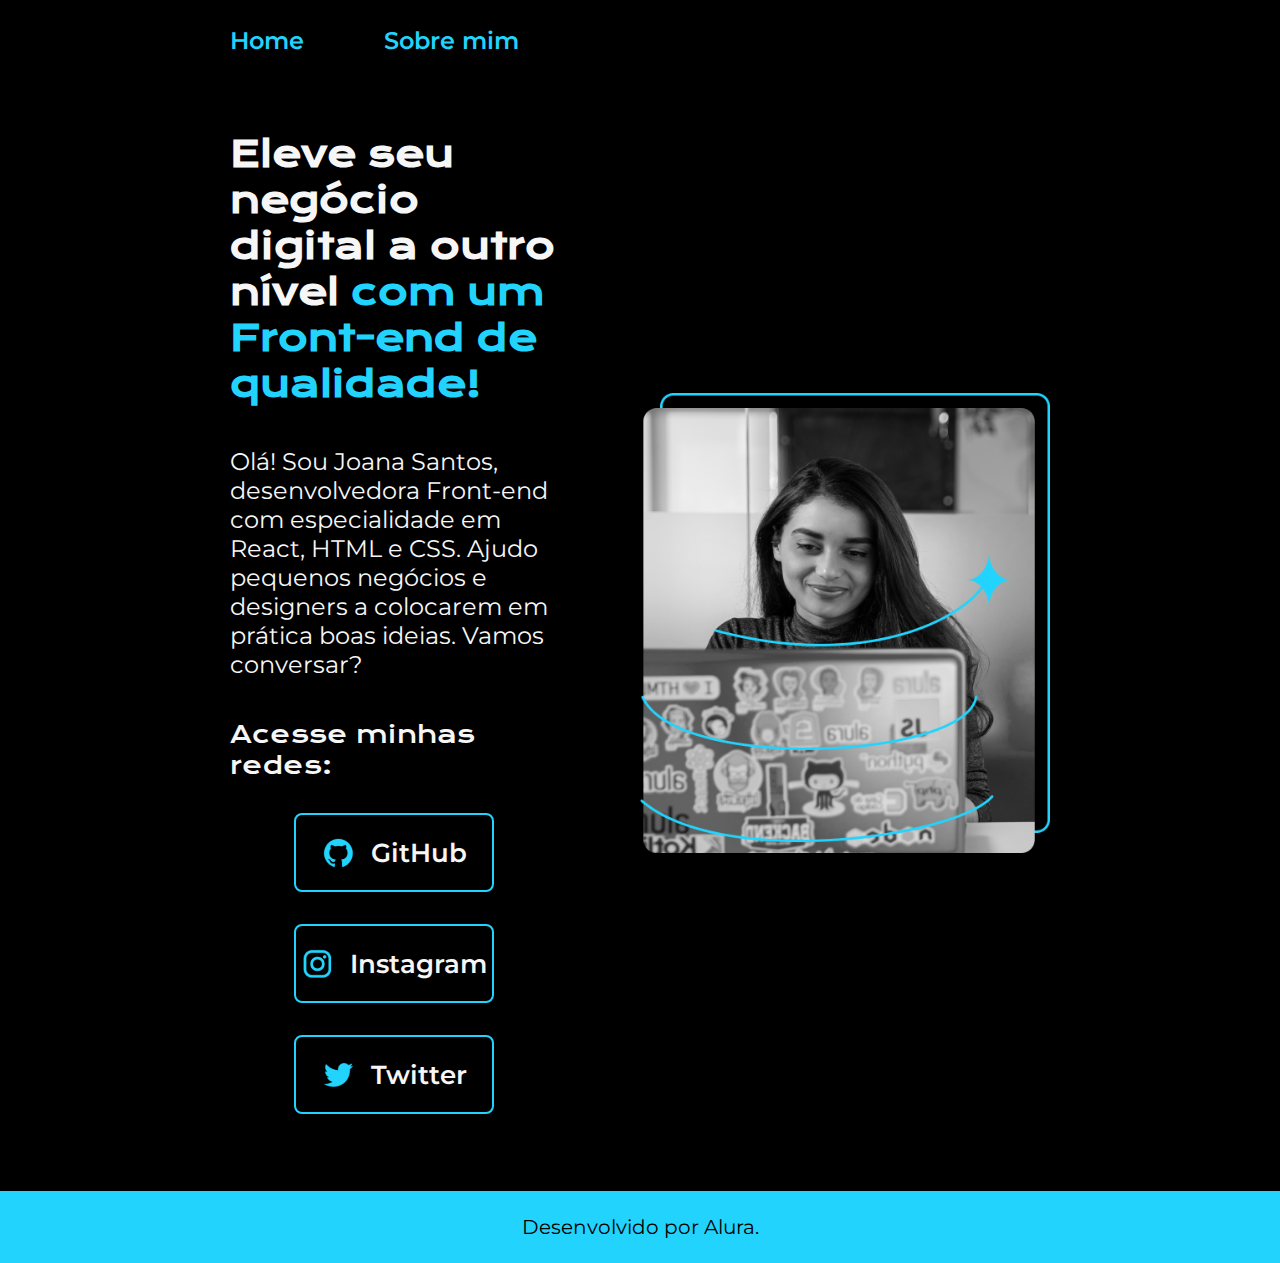
<file: index.html>
<!DOCTYPE html>
<html lang="pt-br">
<head>
    <meta charset="UTF-8">
    <meta http-equiv="X-UA-Compatible" content="IE=edge">
    <meta name="viewport" content="width=device-width, initial-scale=1.0">
    <title>Portifolio</title>
    <link rel="stylesheet" href="./Styles/style.css">
</head>
<body>
    <header class="cabecalho">
        <nav class="cabecalho__menu">
            <a class="cabecalho__menu__link" href="index.html">Home</a>
            <a class="cabecalho__menu__link" href="About.html">Sobre mim</a>
        </nav>
    </header>
    <main class="apresentacao">
        <section class="apresentacao__conteudo">
            <h1 class="apresentacao__conteudo__titulo">Eleve seu negócio digital a outro nível <strong class="titulo-destaque">com um Front-end de qualidade!</strong></h1>
            <p class="apresentacao__conteudo__texto">Olá! Sou Joana Santos, desenvolvedora Front-end com especialidade em React, HTML e CSS. Ajudo pequenos negócios e designers a colocarem em prática boas ideias. Vamos conversar?</p>
            <div class="apresentacao__links">
                <h2 class="apresentacao__links__subtitulo">Acesse minhas redes:</h2>
                <a class="apresentacao__links__navegacao" href="https://github.com/juuhfelth">
                    <img src="./assets/github.png">
                    GitHub</a>
                <a class="apresentacao__links__navegacao" href="https://www.instagram.com/juuuhh___/">
                    <img src="./assets/instagram.png">
                    Instagram</a>
                <a class="apresentacao__links__navegacao" href="https://twitter.com/juuuhjorge">
                    <img src="./assets/twitter.png">
                    Twitter</a>

            </div>
        </section>
        <img class="apresentacao__imagem" src="./assets/Imagem.png" alt="Joana Santos programando">
    </main>
    <footer class="rodapé">
        <p>Desenvolvido por Alura.</p>
    </footer>
</body>
</html>
</file>
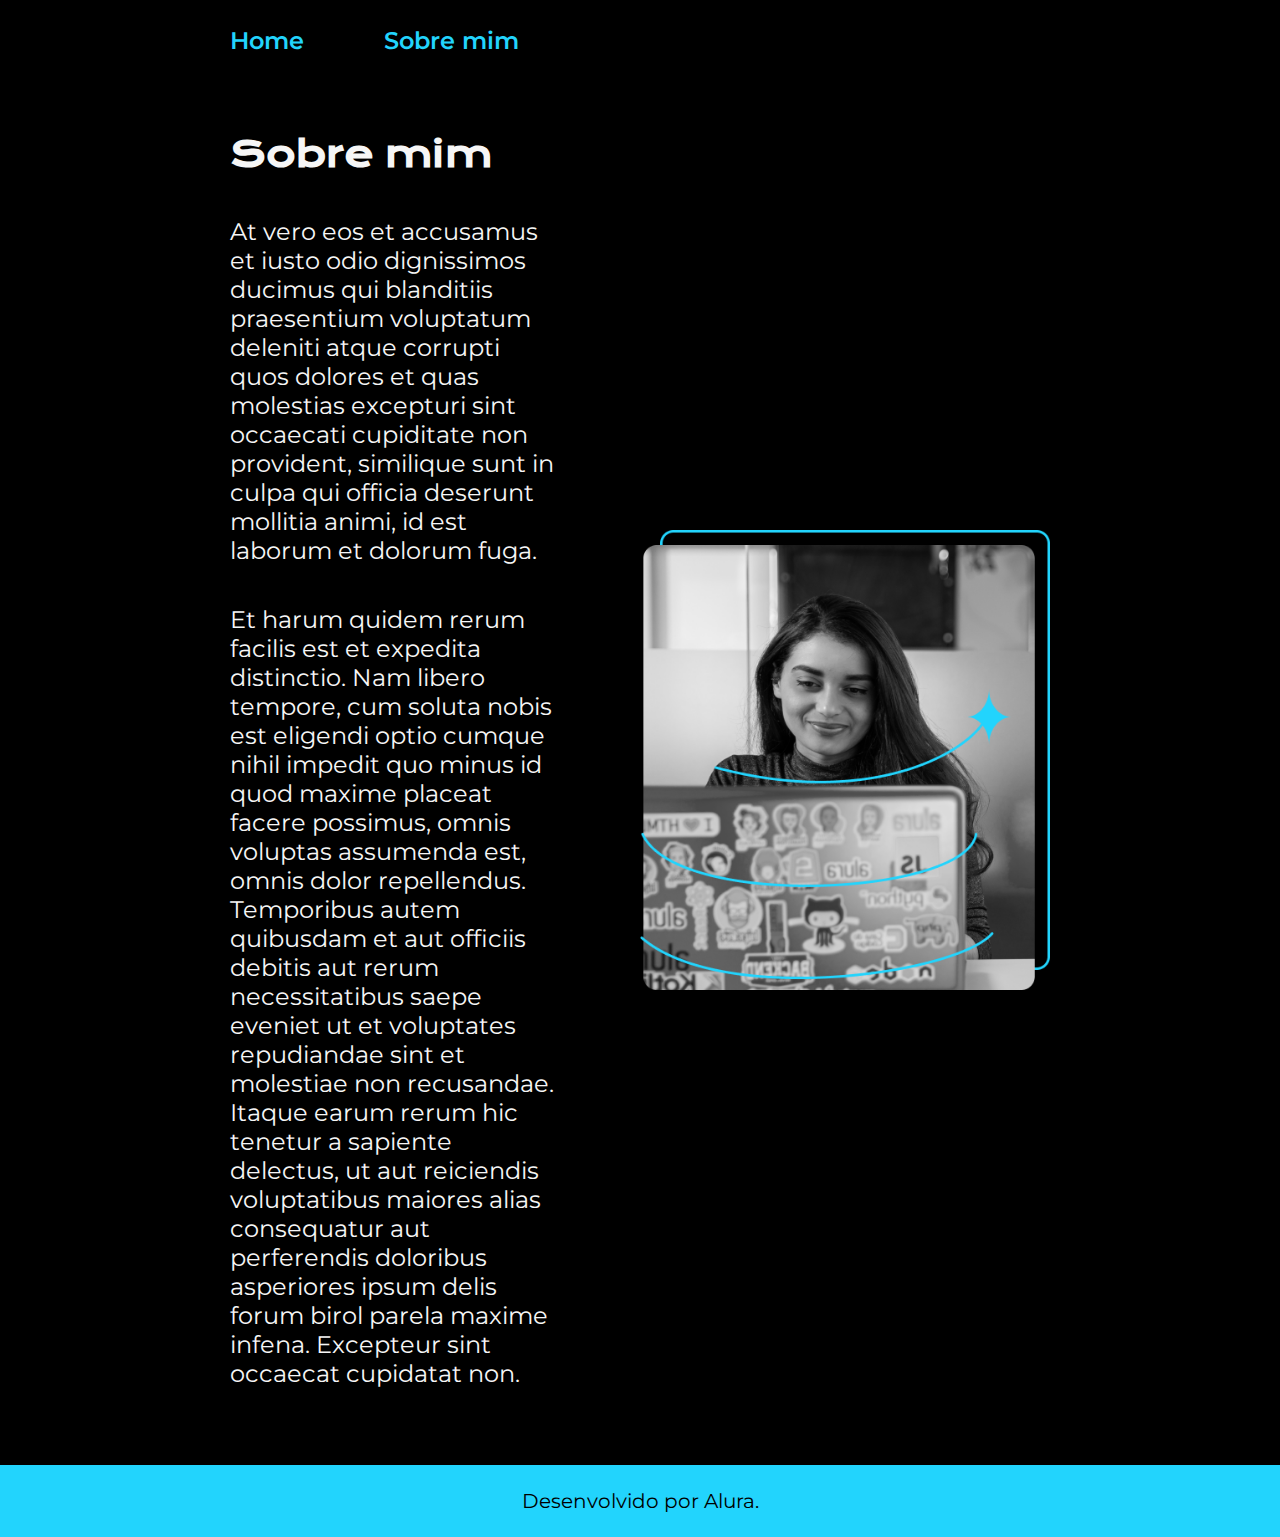
<file: About.html>
<!DOCTYPE html>
<html lang="pt-br">
<head>
    <meta charset="UTF-8">
    <meta name="viewport" content="width=device-width, initial-scale=1.0">
    <title>Sobre mim</title>
    <link rel="stylesheet" href="./Styles/style.css">
</head>
<body>
    <header class="cabecalho">
        <nav class="cabecalho__menu">
            <a class="cabecalho__menu__link" href="index.html">Home</a>
            <a class="cabecalho__menu__link" href="About.html">Sobre mim</a>
        </nav>
    </header>

    <main class="apresentacao">
        <section class="apresentacao__conteudo">
            <h1 class="apresentacao__conteudo__titulo">Sobre mim</h1>
            <p class="apresentacao__conteudo__texto">At vero eos et accusamus et iusto odio dignissimos ducimus qui blanditiis praesentium voluptatum deleniti atque corrupti quos dolores et quas molestias excepturi sint occaecati cupiditate non provident, similique sunt in culpa qui officia deserunt mollitia animi, id est laborum et dolorum fuga.</p>
            <p class="apresentacao__conteudo__texto">Et harum quidem rerum facilis est et expedita distinctio. Nam libero tempore, cum soluta nobis est eligendi optio cumque nihil impedit quo minus id quod maxime placeat facere possimus, omnis voluptas assumenda est, omnis dolor repellendus. Temporibus autem quibusdam et aut officiis debitis aut rerum necessitatibus saepe eveniet ut et voluptates repudiandae sint et molestiae non recusandae. Itaque earum rerum hic tenetur a sapiente delectus, ut aut reiciendis voluptatibus maiores alias consequatur aut perferendis doloribus asperiores ipsum delis forum birol parela maxime infena. Excepteur sint occaecat cupidatat non.</p>
        </section>
        <img class="apresentacao__imagem" src="./assets/Imagem.png" alt="Joana Santos">
    </main>

    <footer class="rodapé">
        <p>Desenvolvido por Alura.</p>
    </footer>
</body>
</html>
</file>
<file: Styles/style.css>
@import url('https://fonts.googleapis.com/css2?family=Krona+One&family=Montserrat:wght@400;600&display=swap');

:root {
    --cor-primaria: #000000;
    --cor-secundaria: #f6f6f6;
    --cor-terciaria: #22d4fd;
    --cor-hover: #272727;

    --fonte-primaria: 'Krona One', sans-serif;
    ---fonte-secundaria: 'Montserrat', sans-serif;
}

* {
    margin: 0;
    padding: 0;
}

body {
    box-sizing:border-box;
    background-color: var(--cor-primaria);
    color: var(--cor-secundaria);
}

.cabecalho {
    padding: 2% 0% 0% 18%;
}

.cabecalho__menu {
    display: flex;
    gap: 80px;
}

.cabecalho__menu__link {
    font-family: var(---fonte-secundaria);
    font-size: 1.5rem;
    font-weight: 600;
    color: var(--cor-terciaria);
    text-decoration: none;
}

.apresentacao {
    padding: 6% 18%;
    display:flex;
    align-items: center;
    justify-content: space-between;
    gap: 82px;
}

.apresentacao__conteudo {
    width: 50%;
    display: flex;
    flex-direction: column;
    gap: 40px;

}

.apresentacao__conteudo__titulo {
    font-size: 2.25rem;
    font-family: var(--fonte-primaria);
}

.titulo-destaque {
    color: var(--cor-terciaria);
}

.apresentacao__conteudo__texto {
    font-size: 1.5rem;
    font-family: var(---fonte-secundaria);
}

.apresentacao__links {
    display: flex; 
    flex-direction: column;
    justify-content: space-between; 
    align-items: center;
    gap: 32px;
}

.apresentacao__links__subtitulo {
    font-family: var(--fonte-primaria);
    font-weight: 400;
    font-size: 1.5rem;
}

.apresentacao__links__navegacao {
    display: flex;
    justify-content: center;
    gap: 16px;
    border: 2px solid var(--cor-terciaria);
    width: 60%;
    text-align: center;
    border-radius: 8px;
    font-size: 1.6rem; 
    font-weight: 600;
    padding: 21.5px 0px;
    text-decoration: none;
    color: var(--cor-secundaria);
    font-family: var(---fonte-secundaria);
    margin: 0px 10px;
}

.apresentacao__links__navegacao:hover {
    background-color: var(--cor-hover);

}

.apresentacao__imagem {
    width: 50%;
}

.rodapé {
    color: var(--cor-primaria);
    background-color: var(--cor-terciaria);
    padding: 24px;
    text-align: center;
    font-family: var(---fonte-secundaria) ;
    font-size: 1.25rem;
    font-weight: 400;
}

@media (max-width: 1235px) {
    .cabecalho {
        padding:7%;
    }

    .cabecalho__menu {
        justify-content: center;
    }

    .apresentacao {
        flex-direction: column-reverse;
        padding: 5% 8% 10%;
    }

    .apresentacao__conteudo {
        width: auto;
    }
}
</file>
